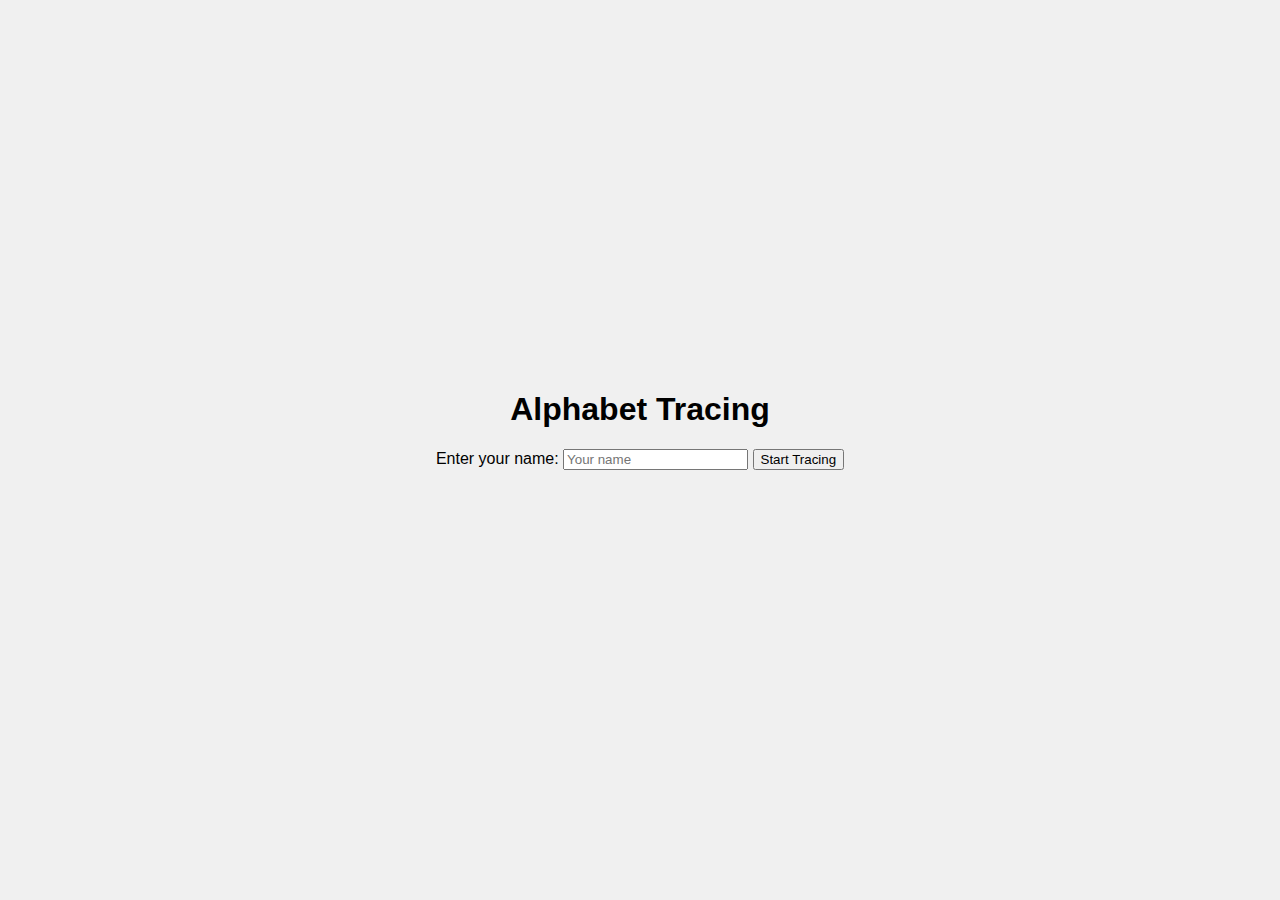
<file: Cognitive_Assessment_Tools/Alphabet Tracing/index.html>
<!DOCTYPE html>
<html lang="en">
<head>
    <meta charset="UTF-8">
    <meta name="viewport" content="width=device-width, initial-scale=1.0">
    <title>Alphabet Tracing</title>
    <style>
        body {
            font-family: Arial, sans-serif;
            display: flex;
            flex-direction: column;
            align-items: center;
            justify-content: center;
            height: 100vh;
            margin: 0;
            background-color: #f0f0f0;
        }
        #nameInputContainer {
            margin-bottom: 20px;
        }
        #alphabetContainer {
            display: flex;
            flex-wrap: wrap;
            justify-content: center;
            margin-bottom: 20px;
        }
        .alphabet {
            font-size: 24px;
            margin: 10px;
            padding: 10px;
            background-color: #fff;
            border: 1px solid #ccc;
            cursor: pointer;
        }
        #tracingCanvas {
            border: 1px solid #000;
            background-color: #fff;
            margin-bottom: 20px;
            display: none;
        }
        #message {
            font-size: 20px;
            margin-bottom: 10px;
        }
        #score {
            font-size: 20px;
            margin-bottom: 10px;
        }
    </style>
</head>
<body>
    <h1>Alphabet Tracing</h1>
    <div id="nameInputContainer">
        <label for="nameInput">Enter your name: </label>
        <input type="text" id="nameInput" placeholder="Your name" />
        <button id="startButton">Start Tracing</button>
    </div>
    <div id="alphabetContainer"></div>
    <canvas id="tracingCanvas" width="400" height="400"></canvas>
    <div id="message"></div>
    <div id="score"></div>
    <script src="tracing.js"></script>
</body>
</html>
</file>
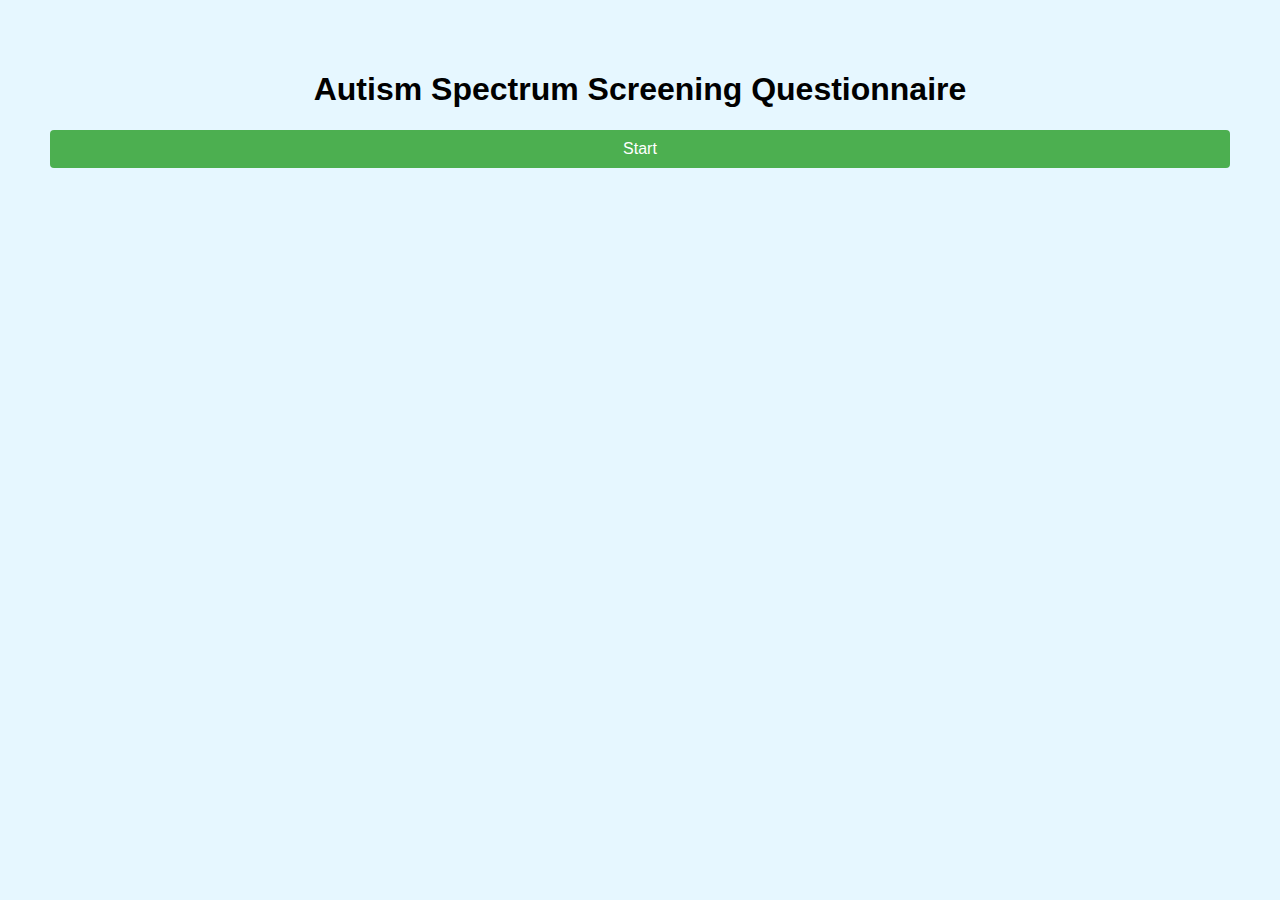
<file: Cognitive_Assessment_Tools/ASDetect/index.html>
<!DOCTYPE html>
<html lang="en">
<head>
    <meta charset="UTF-8">
    <meta name="viewport" content="width=device-width, initial-scale=1.0">
    <title>Autism Spectrum Screening Questionnaire</title>
    <link rel="stylesheet" href="styles.css">
</head>
<body>
    <div class="start-container" id="startContainer">
        <h1>Autism Spectrum Screening Questionnaire</h1>
        <button class="start-button" onclick="startAssessment()">Start</button>
    </div>
    <div class="container" id="questionnaireContainer">
        <h1>Autism Spectrum Screening Questionnaire</h1>
        <p>This test can help you determine if your child or student is experiencing symptoms of autism spectrum disorder. This is not a diagnostic test. Please consult a physician if you are concerned about autism spectrum disorder.</p>
        <form id="questionnaireForm">
            <div class="question">
                <label>1. Is old-fashioned or precocious</label>
                <div class="options">
                    <button type="button" data-value="0" data-question="1">No</button>
                    <button type="button" data-value="1" data-question="1">Somewhat</button>
                    <button type="button" data-value="2" data-question="1">Yes</button>
                </div>
            </div>
            <div class="question">
                <label>2. Is regarded as an "eccentric professor" by the other children</label>
                <div class="options">
                    <button type="button" data-value="0" data-question="2">No</button>
                    <button type="button" data-value="1" data-question="2">Somewhat</button>
                    <button type="button" data-value="2" data-question="2">Yes</button>
                </div>
            </div>
            <div class="question">
                <label>3. Lives somewhat in a world of his/her own with restricted idiosyncratic intellectual interests</label>
                <div class="options">
                    <button type="button" data-value="0" data-question="3">No</button>
                    <button type="button" data-value="1" data-question="3">Somewhat</button>
                    <button type="button" data-value="2" data-question="3">Yes</button>
                </div>
            </div>
            <div class="question">
                <label>4. Accumulates facts on certain subjects (good rote memory) but does not really understand the meaning</label>
                <div class="options">
                    <button type="button" data-value="0" data-question="4">No</button>
                    <button type="button" data-value="1" data-question="4">Somewhat</button>
                    <button type="button" data-value="2" data-question="4">Yes</button>
                </div>
            </div>
            <div class="question">
                <label>5. Has a literal understanding of ambiguous and metaphorical language</label>
                <div class="options">
                    <button type="button" data-value="0" data-question="5">No</button>
                    <button type="button" data-value="1" data-question="5">Somewhat</button>
                    <button type="button" data-value="2" data-question="5">Yes</button>
                </div>
            </div>
            <div class="question">
                <label>6. Has a deviant style of communication with a formal, fussy, old-fashioned or "robot like" language</label>
                <div class="options">
                    <button type="button" data-value="0" data-question="6">No</button>
                    <button type="button" data-value="1" data-question="6">Somewhat</button>
                    <button type="button" data-value="2" data-question="6">Yes</button>
                </div>
            </div>
            <div class="question">
                <label>7. Invents idiosyncratic words and expressions</label>
                <div class="options">
                    <button type="button" data-value="0" data-question="7">No</button>
                    <button type="button" data-value="1" data-question="7">Somewhat</button>
                    <button type="button" data-value="2" data-question="7">Yes</button>
                </div>
            </div>
            <div class="question">
                <label>8. Has a different voice or speech</label>
                <div class="options">
                    <button type="button" data-value="0" data-question="8">No</button>
                    <button type="button" data-value="1" data-question="8">Somewhat</button>
                    <button type="button" data-value="2" data-question="8">Yes</button>
                </div>
            </div>
            <div class="question">
                <label>9. Expresses sounds involuntarily; clears throat, grunts, smacks, cries or screams</label>
                <div class="options">
                    <button type="button" data-value="0" data-question="9">No</button>
                    <button type="button" data-value="1" data-question="9">Somewhat</button>
                    <button type="button" data-value="2" data-question="9">Yes</button>
                </div>
            </div>
            <div class="question">
                <label>10. Is surprisingly good at some things and surprisingly poor at others</label>
                <div class="options">
                    <button type="button" data-value="0" data-question="10">No</button>
                    <button type="button" data-value="1" data-question="10">Somewhat</button>
                    <button type="button" data-value="2" data-question="10">Yes</button>
                </div>
            </div>
            <div class="question">
                <label>11. Uses language freely but fails to make adjustment to fit social contexts or the needs of different listeners</label>
                <div class="options">
                    <button type="button" data-value="0" data-question="11">No</button>
                    <button type="button" data-value="1" data-question="11">Somewhat</button>
                    <button type="button" data-value="2" data-question="11">Yes</button>
                </div>
            </div>
            <div class="question">
                <label>12. Lacks empathy</label>
                <div class="options">
                    <button type="button" data-value="0" data-question="12">No</button>
                    <button type="button" data-value="1" data-question="12">Somewhat</button>
                    <button type="button" data-value="2" data-question="12">Yes</button>
                </div>
            </div>
            <div class="question">
                <label>13. Makes naive and embarrassing remarks</label>
                <div class="options">
                    <button type="button" data-value="0" data-question="13">No</button>
                    <button type="button" data-value="1" data-question="13">Somewhat</button>
                    <button type="button" data-value="2" data-question="13">Yes</button>
                </div>
            </div>
            <div class="question">
                <label>14. Has a deviant style of gaze</label>
                <div class="options">
                    <button type="button" data-value="0" data-question="14">No</button>
                    <button type="button" data-value="1" data-question="14">Somewhat</button>
                    <button type="button" data-value="2" data-question="14">Yes</button>
                </div>
            </div>
            <div class="question">
                <label>15. Wishes to be sociable but fails to make relationships with peers</label>
                <div class="options">
                    <button type="button" data-value="0" data-question="15">No</button>
                    <button type="button" data-value="1" data-question="15">Somewhat</button>
                    <button type="button" data-value="2" data-question="15">Yes</button>
                </div>
            </div>
            <div class="question">
                <label>16. Can be with other children but only on his/her terms</label>
                <div class="options">
                    <button type="button" data-value="0" data-question="16">No</button>
                    <button type="button" data-value="1" data-question="16">Somewhat</button>
                    <button type="button" data-value="2" data-question="16">Yes</button>
                </div>
            </div>
            <div class="question">
                <label>17. Lacks best friend</label>
                <div class="options">
                    <button type="button" data-value="0" data-question="17">No</button>
                    <button type="button" data-value="1" data-question="17">Somewhat</button>
                    <button type="button" data-value="2" data-question="17">Yes</button>
                </div>
            </div>
            <div class="question">
                <label>18. Lacks common sense</label>
                <div class="options">
                    <button type="button" data-value="0" data-question="18">No</button>
                    <button type="button" data-value="1" data-question="18">Somewhat</button>
                    <button type="button" data-value="2" data-question="18">Yes</button>
                </div>
            </div>
            <div class="question">
                <label>19. Is poor at games: no idea of cooperating in a team, scores "own goals"</label>
                <div class="options">
                    <button type="button" data-value="0" data-question="19">No</button>
                    <button type="button" data-value="1" data-question="19">Somewhat</button>
                    <button type="button" data-value="2" data-question="19">Yes</button>
                </div>
            </div>
            <div class="question">
                <label>20. Has clumsy, ill-coordinated, ungainly, awkward movements or gestures</label>
                <div class="options">
                    <button type="button" data-value="0" data-question="20">No</button>
                    <button type="button" data-value="1" data-question="20">Somewhat</button>
                    <button type="button" data-value="2" data-question="20">Yes</button>
                </div>
            </div>
            <div class="question">
                <label>21. Has involuntary face or body movements</label>
                <div class="options">
                    <button type="button" data-value="0" data-question="21">No</button>
                    <button type="button" data-value="1" data-question="21">Somewhat</button>
                    <button type="button" data-value="2" data-question="21">Yes</button>
                </div>
            </div>
            <div class="question">
                <label>22. Has difficulties in completing simple daily activities because of compulsory repetition of certain actions or thoughts</label>
                <div class="options">
                    <button type="button" data-value="0" data-question="22">No</button>
                    <button type="button" data-value="1" data-question="22">Somewhat</button>
                    <button type="button" data-value="2" data-question="22">Yes</button>
                </div>
            </div>
            <div class="question">
                <label>23. Has special routines: insists on no change</label>
                <div class="options">
                    <button type="button" data-value="0" data-question="23">No</button>
                    <button type="button" data-value="1" data-question="23">Somewhat</button>
                    <button type="button" data-value="2" data-question="23">Yes</button>
                </div>
            </div>
            <div class="question">
                <label>24. Shows idiosyncratic attachment to objects</label>
                <div class="options">
                    <button type="button" data-value="0" data-question="24">No</button>
                    <button type="button" data-value="1" data-question="24">Somewhat</button>
                    <button type="button" data-value="2" data-question="24">Yes</button>
                </div>
            </div>
            <div class="question">
                <label>25. Is bullied by other children</label>
                <div class="options">
                    <button type="button" data-value="0" data-question="25">No</button>
                    <button type="button" data-value="1" data-question="25">Somewhat</button>
                    <button type="button" data-value="2" data-question="25">Yes</button>
                </div>
            </div>
            <div class="question">
                <label>26. Has markedly unusual facial expression</label>
                <div class="options">
                    <button type="button" data-value="0" data-question="26">No</button>
                    <button type="button" data-value="1" data-question="26">Somewhat</button>
                    <button type="button" data-value="2" data-question="26">Yes</button>
                </div>
            </div>
            <button type="submit">Submit</button>
        </form>
        <div id="result" class="result"></div>
    </div>
    <div class="container" id="resultContainer">
        <h1>Your Test Results</h1>
        <div id="currentResult" class="result"></div>
        <h2>Previous Test Results</h2>
        <div id="previousResults"></div>
        <div class="retake-container">
            <h2>Do you want to retake the test?</h2>
            <button onclick="retakeTest()">Retake</button>
        </div>
    </div>
    <script src="script.js"></script>
</body>
</html>
</file>
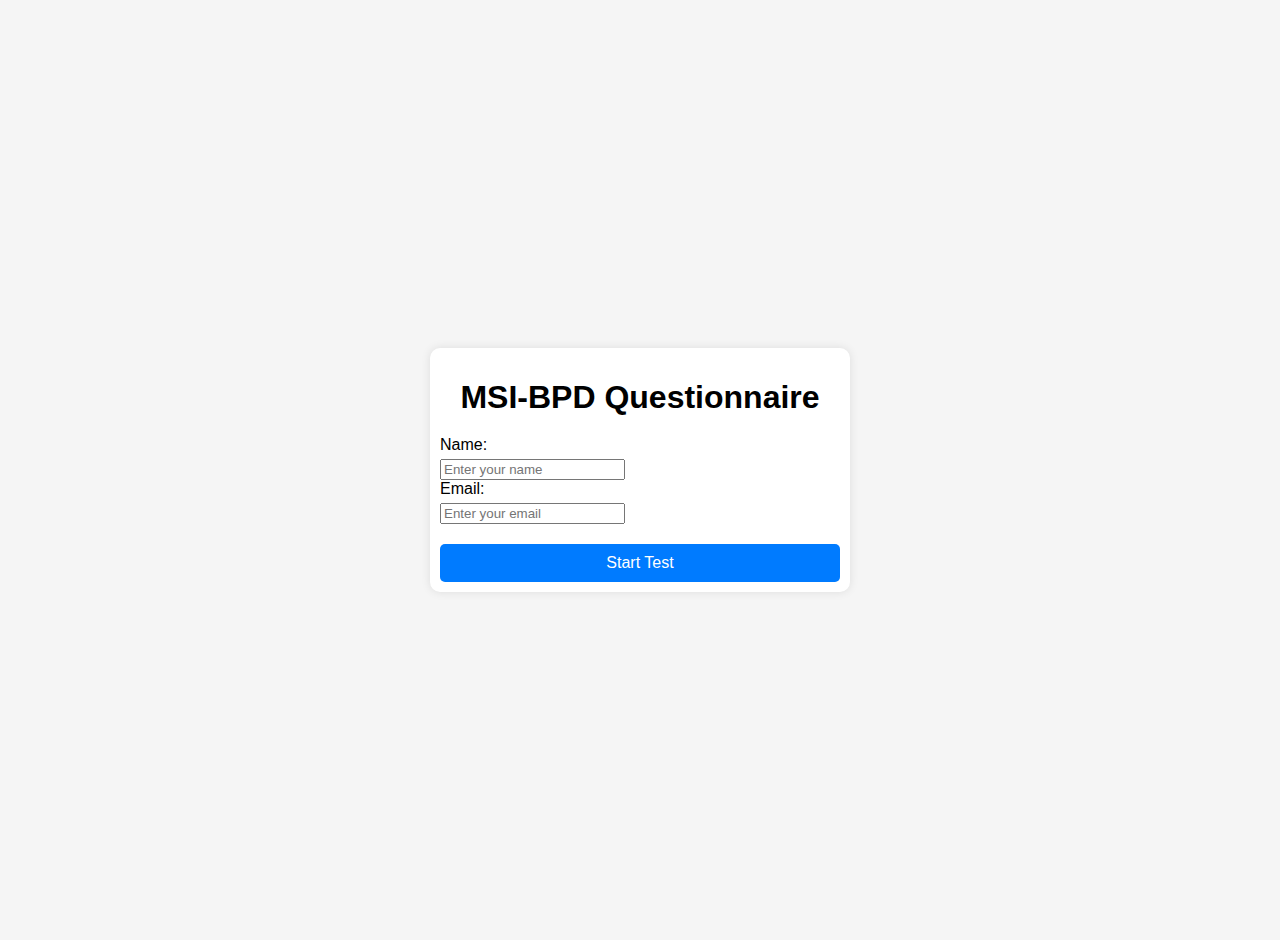
<file: Cognitive_Assessment_Tools/McLean Screening Instrument for BPD (MSI-BPD)/index.html>
<!DOCTYPE html>
<html lang="en">
<head>
    <meta charset="UTF-8">
    <meta name="viewport" content="width=device-width, initial-scale=1.0">
    <title>MSI-BPD Questionnaire</title>
    <link rel="stylesheet" href="styles.css">
</head>
<body>
    <div class="container">
        <h1>MSI-BPD Questionnaire</h1>
        <div id="user-info">
            <label for="name">Name:</label>
            <input type="text" id="name" placeholder="Enter your name" required>
            <label for="email">Email:</label>
            <input type="email" id="email" placeholder="Enter your email" required>
            <button id="start-test">Start Test</button>
        </div>

        <form id="questionnaire" style="display:none;">
            <div class="question">
                <p>1. Have any of your closest relationships been troubled by a lot of arguments or repeated breakups?</p>
                <label><input type="radio" name="q1" value="1" required> Yes</label>
                <label><input type="radio" name="q1" value="0"> No</label>
            </div>
            <div class="question">
                <p>2. Have you deliberately hurt yourself physically (e.g., punched yourself, cut yourself, burned yourself)? How about made a suicide attempt?</p>
                <label><input type="radio" name="q2" value="1" required> Yes</label>
                <label><input type="radio" name="q2" value="0"> No</label>
            </div>
            <div class="question">
                <p>3. Have you made desperate efforts to avoid feeling abandoned or being abandoned (e.g., repeatedly called someone to reassure yourself that he or she still cared, begged them not to leave you, clung to them physically)?</p>
                <label><input type="radio" name="q3" value="1" required> Yes</label>
                <label><input type="radio" name="q3" value="0"> No</label>
            </div> 
            <div class="question">
                <p>4. Have you had at least two other problems with impulsivity (e.g., eating binges and spending sprees, drinking too much, and verbal outbursts)?</p>
                <label><input type="radio" name="q4" value="1" required> Yes</label>
                <label><input type="radio" name="q4" value="0"> No</label>
            </div>
            <div class="question">
                <p>5. Have you been extremely moody?</p>
                <label><input type="radio" name="q5" value="1" required> Yes</label>
                <label><input type="radio" name="q5" value="0"> No</label>
            </div>
            <div class="question">
                <p>6. Have you felt very angry a lot of the time? How about often acted in an angry or sarcastic manner?</p>
                <label><input type="radio" name="q6" value="1" required> Yes</label>
                <label><input type="radio" name="q6" value="0"> No</label>
            </div>
            <div class="question">
                <p>7. Have you often been distrustful of other people?</p>
                <label><input type="radio" name="q7" value="1" required> Yes</label>
                <label><input type="radio" name="q7" value="0"> No</label>
            </div>
            <div class="question">
                <p>8. Have you frequently felt unreal or as if things around you were unreal?</p>
                <label><input type="radio" name="q8" value="1" required> Yes</label>
                <label><input type="radio" name="q8" value="0"> No</label>
            </div>
            <div class="question">
                <p>9. Have you chronically felt empty?</p>
                <label><input type="radio" name="q9" value="1" required> Yes</label>
                <label><input type="radio" name="q9" value="0"> No</label>
            </div>
            <div class="question">
                <p>10. Have you often felt that you had no idea of who you are or that you have no identity?</p>
                <label><input type="radio" name="q10" value="1" required> Yes</label>
                <label><input type="radio" name="q10" value="0"> No</label>
            </div>
            <button type="submit">Submit</button>
        </form>

        <div id="result" style="display:none;">
            <h2>Result</h2>
            <p id="result-text"></p>
        </div>
    </div>
    <script src="script.js"></script>
</body>
</html>
</file>
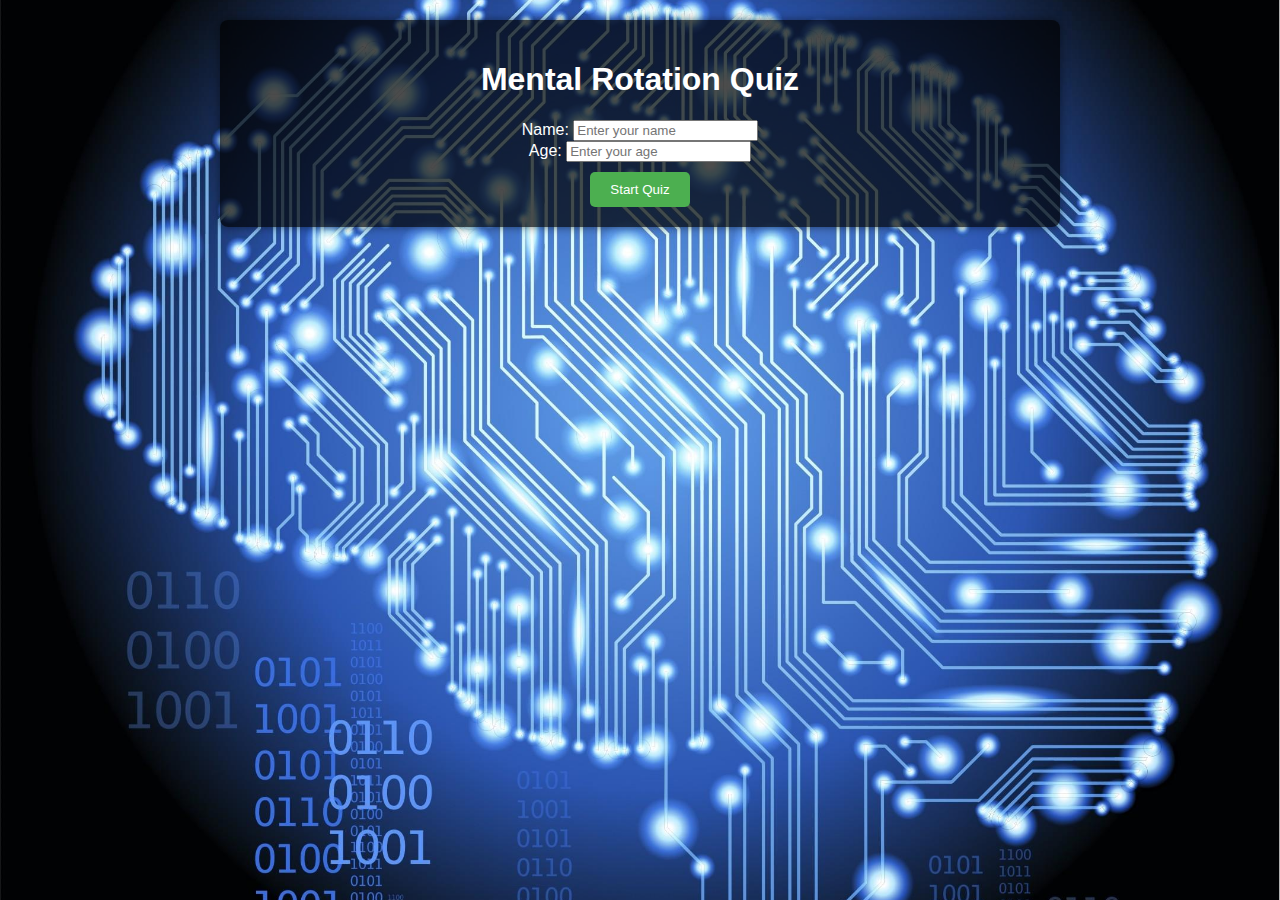
<file: Cognitive_Assessment_Tools/Mental Rotation Test/index.html>
<!DOCTYPE html>
<html lang="en">
<head>
    <meta charset="UTF-8">
    <meta name="viewport" content="width=device-width, initial-scale=1.0">
    <title>Mental Rotation Quiz</title>
    <link rel="stylesheet" href="styles.css">
</head>
<body>
    <div class="container">
        <h1>Mental Rotation Quiz</h1>

        <div id="user-info">
            <label for="name">Name:</label>
            <input type="text" id="name" placeholder="Enter your name" required><br>

            <label for="age">Age:</label>
            <input type="number" id="age" placeholder="Enter your age" required><br>

            <button id="start-info-btn">Start Quiz</button>
        </div>

        <div id="quiz" class="hidden">
            <div id="question-container"></div>
            <button id="next-question-btn">Next</button>
        </div>

        <div id="result" class="hidden">
            <h2>Your Result</h2>
            <p id="final-score"></p>
            <div id="answers-container"></div>
            <button id="play-again-btn">Play Again</button>
        </div>
    </div>

    <script src="script.js"></script>
</body>
</html>
</file>
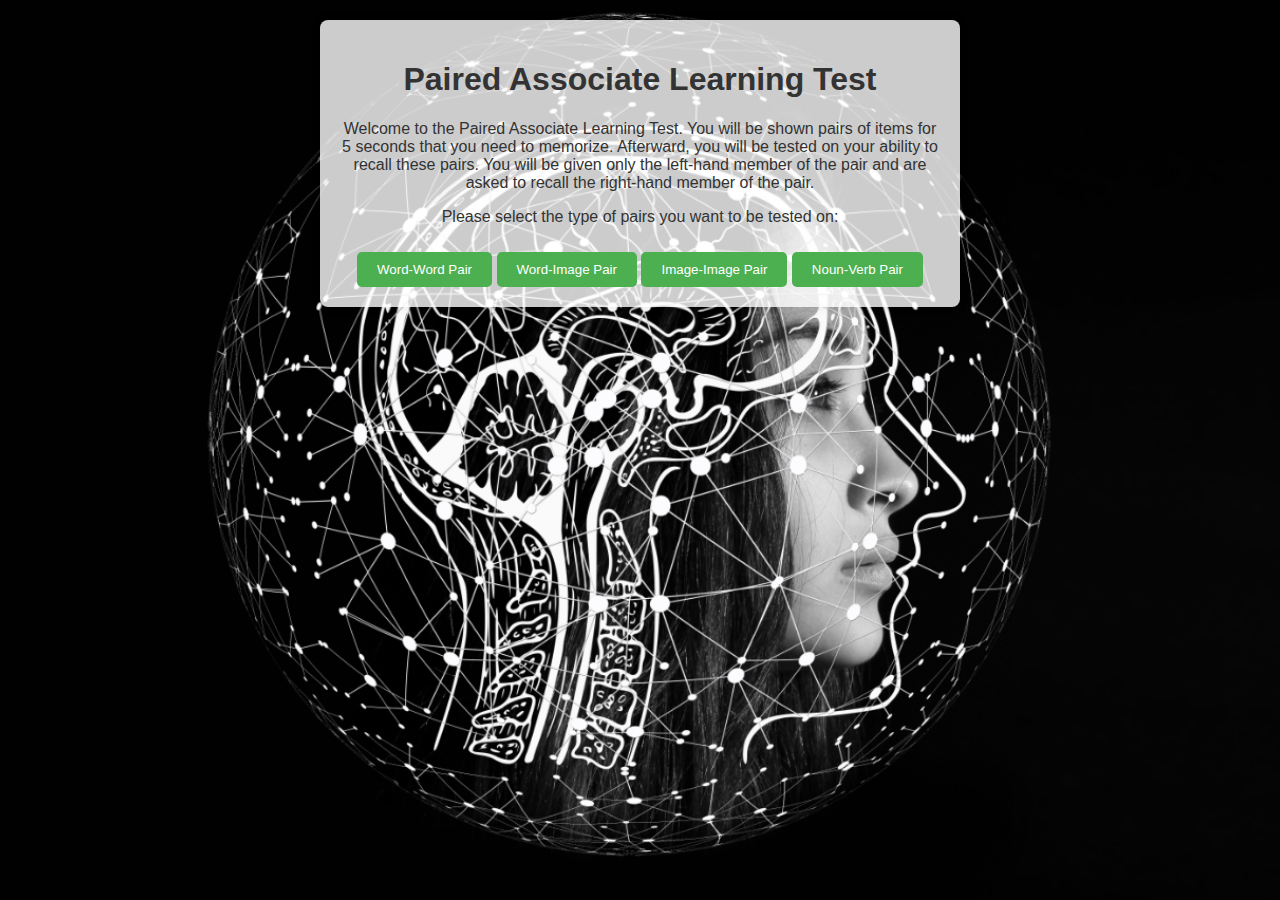
<file: Cognitive_Assessment_Tools/Paired Associate Learning Test/index.html>
<!DOCTYPE html>
<html lang="en">
<head>
    <meta charset="UTF-8">
    <meta name="viewport" content="width=device-width, initial-scale=1.0">
    <title>Paired Associate Learning Test</title>
    <link rel="stylesheet" href="styles.css">
</head>
<body>
    <div class="container">
        <h1>Paired Associate Learning Test</h1>
        <div id="instructions">
            <p>Welcome to the Paired Associate Learning Test. You will be shown pairs of items for 5 seconds that you need to memorize. Afterward, you will be tested on your ability to recall these pairs. You will be given only the left-hand member of the pair and are asked to recall the right-hand member of the pair. </p>
            <p>Please select the type of pairs you want to be tested on:</p>
            <button class="pair-option" data-pair-type="word-word">Word-Word Pair</button>
            <button class="pair-option" data-pair-type="word-image">Word-Image Pair</button>
            <button class="pair-option" data-pair-type="image-image">Image-Image Pair</button>
            <button class="pair-option" data-pair-type="noun-verb">Noun-Verb Pair</button>
        </div>

        <div id="pair-display" class="hidden">
            <p>Memorize the following pairs:</p>
            <div id="pairs"></div>
            <button id="start-test-btn" class="hidden">Start Test</button>
        </div>

        <div id="test-phase" class="hidden">
            <p id="prompt"></p>
            <input type="text" id="response" placeholder="Enter your answer here" />
            <button id="submit-answer-btn">Submit Answer</button>
            <p id="feedback"></p>
        </div>

        <div id="result" class="hidden">
            <h2>Your Score</h2>
            <p id="score"></p>
            <button id="play-again-btn">Play Again</button>
        </div>
    </div>

    <script src="script.js"></script>
</body>
</html>
</file>
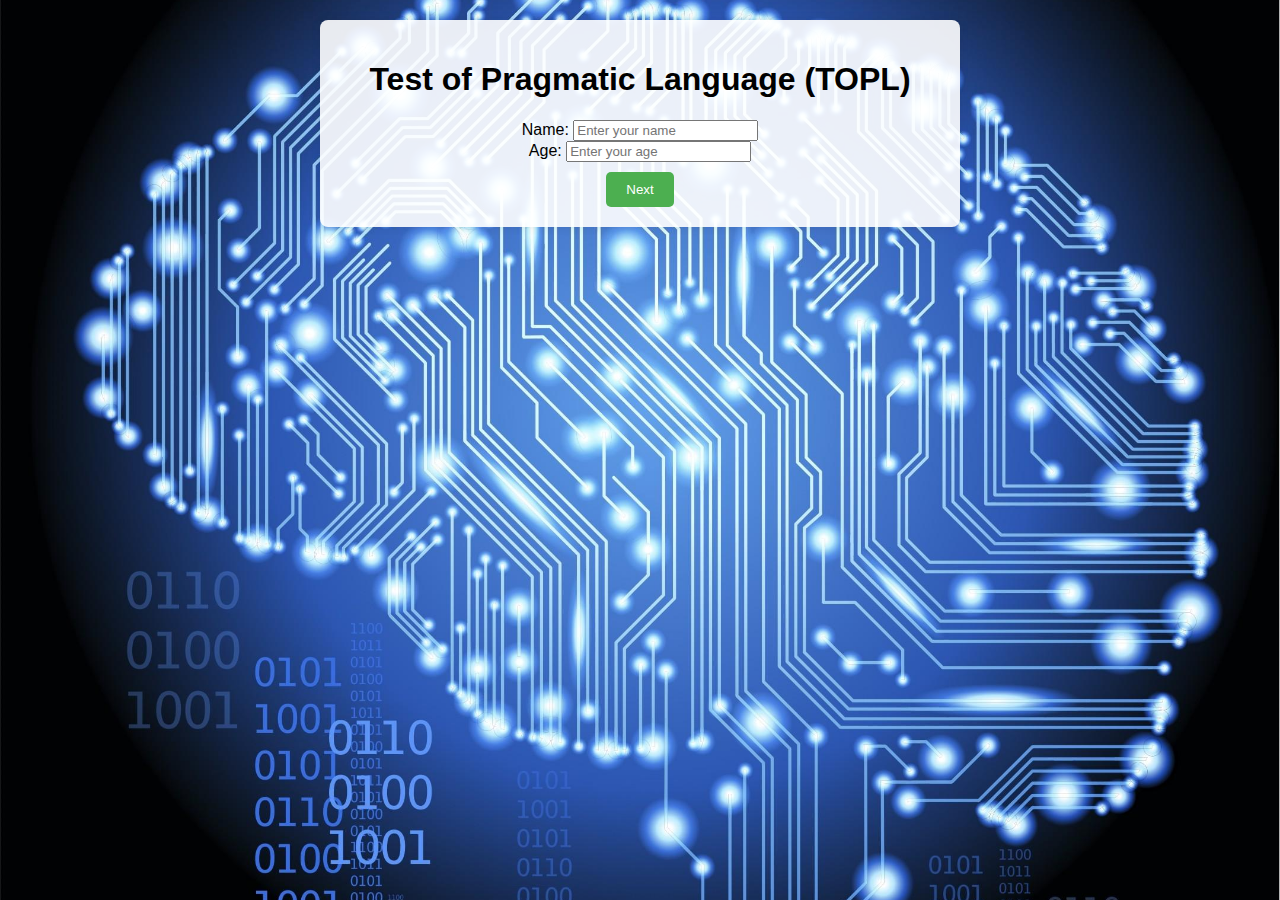
<file: Cognitive_Assessment_Tools/Test of Pragmatic Language (TOPL)/index.html>
<!DOCTYPE html>
<html lang="en">
<head>
    <meta charset="UTF-8">
    <meta name="viewport" content="width=device-width, initial-scale=1.0">
    <title>Test of Pragmatic Language (TOPL)</title>
    <link rel="stylesheet" href="styles.css">
</head>
<body>
    <div class="container">
        <h1>Test of Pragmatic Language (TOPL)</h1>

        <div id="user-info">
            <label for="name">Name:</label>
            <input type="text" id="name" placeholder="Enter your name" required><br>

            <label for="age">Age:</label>
            <input type="number" id="age" placeholder="Enter your age" required><br>

            <button id="start-info-btn">Next</button>
        </div>

        <div id="instructions" class="hidden">
            <p>The Test of Pragmatic Language (TOPL) is designed to assess a child’s ability to use language effectively in social contexts. The test involves a series of scenarios where the child must respond appropriately based on their understanding of social cues, rules, and expectations.</p>
            <p><strong>Example:</strong><br>You are at a friend’s birthday party. Everyone is sitting at the table, waiting to eat the cake. What should you do?</p>
            <p><strong>Possible Answer:</strong><br>Wait quietly until it’s your turn to get a piece of cake.</p>
            <button id="start-test-btn">Start Test</button>
        </div>

        <div id="test-phase" class="hidden">
            <div id="question-container"></div>
            <button id="next-question-btn">Next</button>
        </div>

        <div id="result" class="hidden">
            <h2>Your Result</h2>
            <p id="final-score"></p>
            <div id="answers-container"></div>
            <button id="play-again-btn">Play Again</button>
        </div>
    </div>

    <script src="script.js"></script>
</body>
</html>
</file>
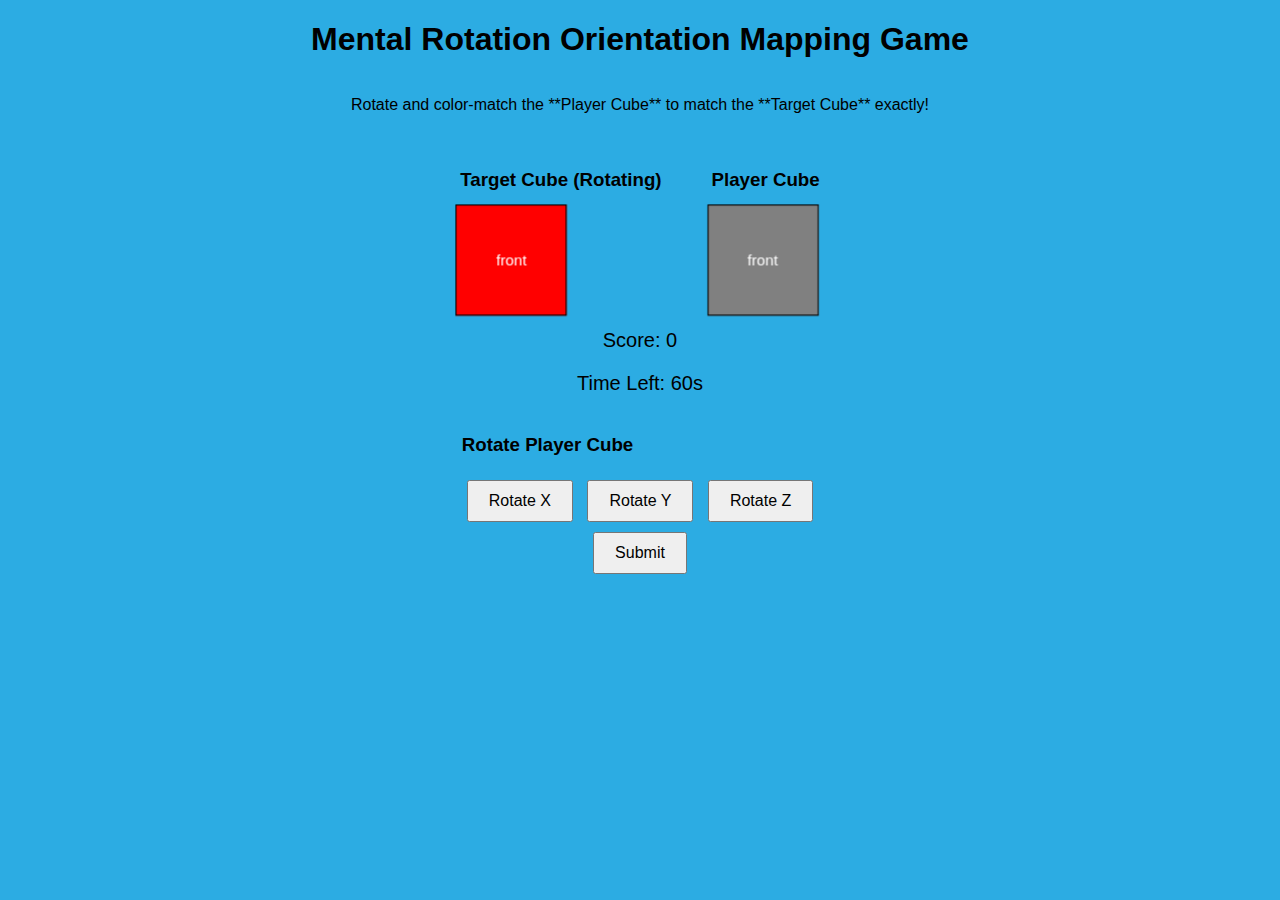
<file: dynamic_cube.html>
<!DOCTYPE html>
<html lang="en">
<head>
<meta charset="UTF-8">
<meta name="viewport" content="width=device-width, initial-scale=1.0">
<title>Mental Rotation Orientation Mapping Game</title>
<style>
  body {
    display: flex;
    flex-direction: column;
    align-items: center;
    height: 100vh;
    margin: 0;
    background-color: #2cace3;
    font-family: Arial, sans-serif;
  }

  /* Cube container */
  .cube-container {
    display: flex;
    gap: 50px;
    margin-top: 20px;
  }

  /* Cube style */
  .cube {
    position: relative;
    width: 100px;
    height: 100px;
    transform-style: preserve-3d;
    perspective: 600px;
  }

  /* Rotating animation for the target cube */
  .rotating {
    animation: rotateCube 10s infinite linear;
  }

  /* Define rotation animation */
  @keyframes rotateCube {
    from {
      transform: rotateX(0deg) rotateY(0deg) rotateZ(0deg);
    }
    to {
      transform: rotateX(360deg) rotateY(360deg) rotateZ(360deg);
    }
  }

  /* Cube faces */
  .face {
    position: absolute;
    width: 100px;
    height: 100px;
    background-color: grey;
    display: flex;
    align-items: center;
    justify-content: center;
    font-size: 14px;
    color: white;
    border: 1px solid black;
    backface-visibility: hidden;
    cursor: pointer;
  }

  /* Position cube faces */
  .front  { transform: translateZ(50px); }
  .back   { transform: rotateY(180deg) translateZ(50px); }
  .left   { transform: rotateY(-90deg) translateZ(50px); }
  .right  { transform: rotateY(90deg) translateZ(50px); }
  .top    { transform: rotateX(90deg) translateZ(50px); }
  .bottom { transform: rotateX(-90deg) translateZ(50px); }

  /* Score and timer */
  #score, #timer {
    font-size: 20px;
    margin-top: 20px;
  }

  /* Controls */
  .controls {
    margin-top: 20px;
  }

  button {
    margin: 5px;
    padding: 10px 20px;
    font-size: 16px;
    cursor: pointer;
  }
</style>
</head>
<body>

<h1>Mental Rotation Orientation Mapping Game</h1>

<div id="instructions">
  <p>Rotate and color-match the **Player Cube** to match the **Target Cube** exactly!</p>
</div>

<!-- Cube containers -->
<div class="cube-container">
  <div id="target-cube-container">
    <h3>Target Cube (Rotating)</h3>
    <div class="cube rotating" id="target-cube"></div>
  </div>
  <div id="player-cube-container">
    <h3>Player Cube</h3>
    <div class="cube" id="player-cube"></div>
  </div>
</div>

<div id="score">Score: 0</div>
<div id="timer">Time Left: 60s</div>

<!-- Rotation controls -->
<div class="controls">
  <h3>Rotate Player Cube</h3>
  <button onclick="rotateCube(playerCube, 'X', 90)">Rotate X</button>
  <button onclick="rotateCube(playerCube, 'Y', 90)">Rotate Y</button>
  <button onclick="rotateCube(playerCube, 'Z', 90)">Rotate Z</button>
</div>

<!-- Submit button -->
<button id="submit-button" onclick="submitColors()">Submit</button>

<script>
  // Define colors and target cube configuration
  const colors = ["red", "green", "blue", "yellow", "purple", "orange"];
  const targetConfig = {
    front: "red",
    back: "blue",
    left: "yellow",
    right: "purple",
    top: "green",
    bottom: "orange"
  };

  let score = 0;
  let timer = 60; // Time in seconds

  // Create cubes dynamically
  function createCube(containerId, isTarget = false) {
    const cubeContainer = document.getElementById(containerId);
    const cube = cubeContainer.querySelector('.cube');
    ["front", "back", "left", "right", "top", "bottom"].forEach(faceName => {
      const face = document.createElement("div");
      face.classList.add("face", faceName);
      face.textContent = faceName;

      // Set target cube colors
      if (isTarget) {
        face.style.backgroundColor = targetConfig[faceName];
      } else {
        face.style.backgroundColor = "grey";
        face.onclick = () => changeColor(face);
      }

      cube.appendChild(face);
    });
    return cube;
  }

  // Initialize cubes
  const targetCube = createCube("target-cube-container", true);
  const playerCube = createCube("player-cube-container");

  // Rotate a cube on a given axis
  function rotateCube(cube, axis, degrees) {
    const currentTransform = cube.style.transform || '';
    cube.style.transform = `${currentTransform} rotate${axis}(${degrees}deg)`;
  }

  // Change the color of a cube face
  function changeColor(face) {
    const currentColor = face.style.backgroundColor;
    const nextColor = colors[(colors.indexOf(currentColor) + 1) % colors.length];
    face.style.backgroundColor = nextColor;
  }

  // Check player's cube against target cube
  function submitColors() {
    let resultMessage = '';
    score = 0; // Reset score

    // Compare each face
    ["front", "back", "left", "right", "top", "bottom"].forEach(faceName => {
      const targetFace = targetCube.querySelector(`.face.${faceName}`);
      const playerFace = playerCube.querySelector(`.face.${faceName}`);

      if (playerFace.style.backgroundColor === targetFace.style.backgroundColor) {
        score += 10;
        resultMessage += `${faceName}: Matched! +10 points.\n`;
      } else {
        score -= 5;
        resultMessage += `${faceName}: Did not match. -5 points.\n`;
      }
    });

    // Update score and alert results
    document.getElementById("score").textContent = `Score: ${score}`;
    alert(resultMessage);
  }

  // Timer functionality
  function startTimer() {
    const timerElement = document.getElementById("timer");
    const interval = setInterval(() => {
      if (timer > 0) {
        timer--;
        timerElement.textContent = `Time Left: ${timer}s`;
      } else {
        clearInterval(interval);
        alert("Time's up! Final Score: " + score);
      }
    }, 1000);
  }

  // Start the game timer
  startTimer();
</script>

</body>
</html>
</file>
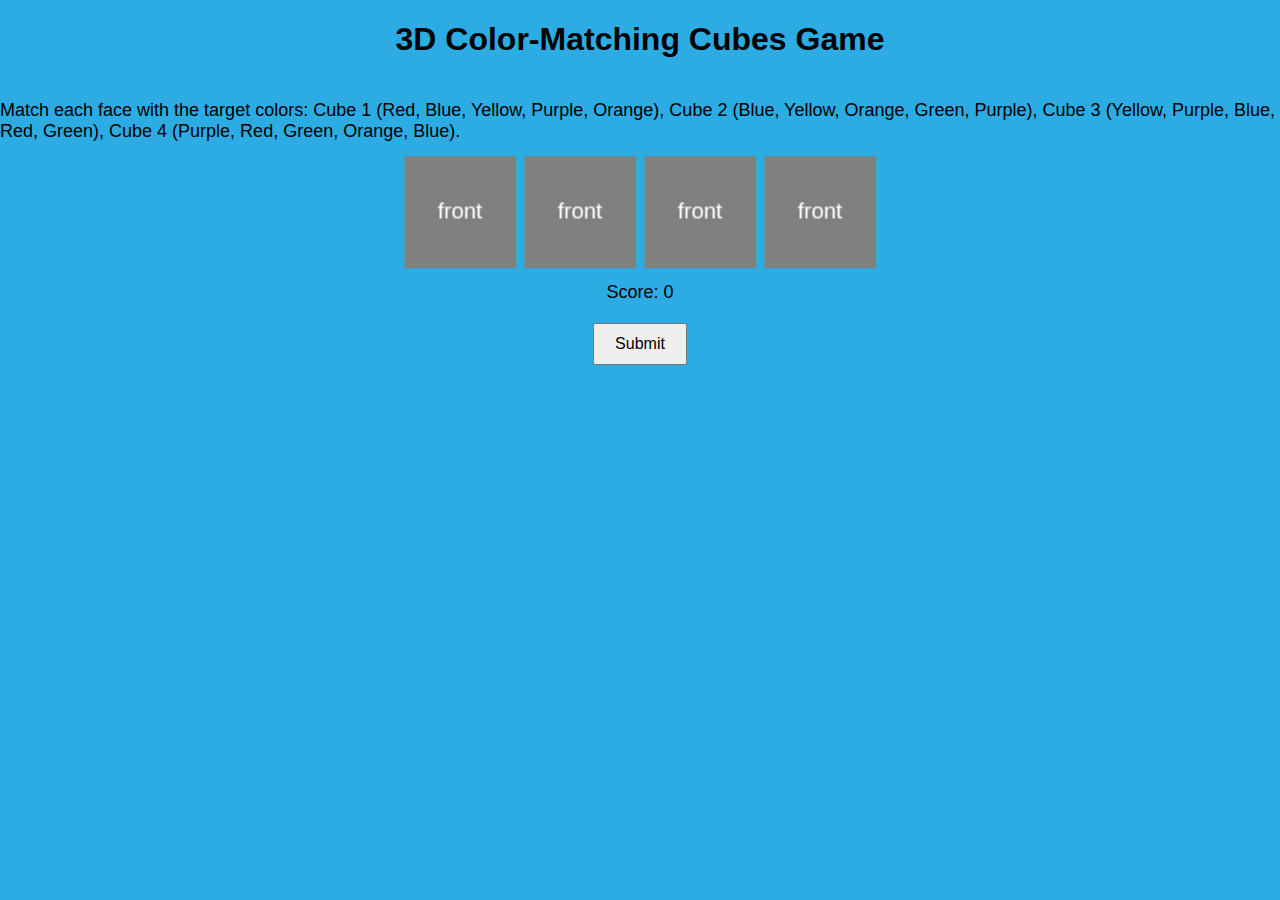
<file: multicube.html>
<!DOCTYPE html>
<html lang="en">
<head>
<meta charset="UTF-8">
<meta name="viewport" content="width=device-width, initial-scale=1.0">
<title>3D Rotating Color-Matching Cubes Game</title>
<style>
  body {
    display: flex;
    flex-direction: column;
    align-items: center;
    height: 100vh;
    margin: 0;
    background-color: #2cace3;
    font-family: Arial, sans-serif;
  }

  /* Container for the cubes */
  .cube-container {
    display: flex;
    gap: 20px;
    margin-top: 20px;
  }

  /* Each cube setup with slower animation and perspective */
  .cube {
    position: relative;
    width: 100px;
    height: 100px;
    transform-style: preserve-3d;
    perspective: 500px; /* Adds 3D depth to view the back faces */
    animation: rotateCube 20s infinite linear; /* Slower rotation speed */
  }

  /* Define the cube rotation animation */
  @keyframes rotateCube {
    from { transform: rotateX(0deg) rotateY(0deg); }
    to { transform: rotateX(360deg) rotateY(360deg); }
  }

  /* Cube faces */
  .face {
    position: absolute;
    width: 100px;
    height: 100px;
    background-color: grey;
    display: flex;
    align-items: center;
    justify-content: center;
    font-size: 20px;
    color: white;
    cursor: pointer;
    backface-visibility: hidden; /* Hides the back face when turned away */
  }

  /* Position each face */
  .front  { transform: translateZ(50px); }
  .back   { transform: rotateY(180deg) translateZ(50px); }
  .left   { transform: rotateY(-90deg) translateZ(50px); }
  .right  { transform: rotateY(90deg) translateZ(50px); }
  .top    { transform: rotateX(90deg) translateZ(50px); }
  .bottom { transform: rotateX(-90deg) translateZ(50px); }

  /* Score and directions display */
  #score, #instructions {
    font-size: 18px;
    margin-top: 20px;
  }

  /* Submit button */
  #submit-button {
    margin-top: 20px;
    padding: 10px 20px;
    font-size: 16px;
    cursor: pointer;
  }
</style>
</head>
<body>

<h1>3D Color-Matching Cubes Game</h1>
<div id="instructions">
  Match each face with the target colors: Cube 1 (Red,  Blue, Yellow, Purple, Orange), 
  Cube 2 (Blue, Yellow, Orange, Green, Purple), Cube 3 (Yellow,  Purple, Blue, Red, Green),
  Cube 4 (Purple, Red, Green, Orange, Blue).
</div>

<div class="cube-container" id="cube-container">
  <!-- Dynamically generated cubes will appear here -->
</div>

<div id="score">Score: 0</div>
<button id="submit-button" onclick="submitColors()">Submit</button>

<script>
  // Define the colors and target colors for each cube
  const colors = ["red", "green", "blue", "yellow", "purple", "orange"];
  const targetColors = [
    { front: "red",  left: "blue", right: "yellow", top: "purple", bottom: "orange" },
    { front: "blue",left: "yellow", right: "orange", top: "green", bottom: "purple" },
    { front: "yellow",  left: "purple", right: "blue", top: "red", bottom: "green" },
    { front: "purple",  left: "red", right: "green", top: "orange", bottom: "blue" }
  ];

  let score = 0;

  // Function to create cubes and add them to the page
  function createCubes() {
    const cubeContainer = document.getElementById("cube-container");
    cubeContainer.innerHTML = ""; // Clear previous cubes

    for (let i = 0; i < 4; i++) {
      const cube = document.createElement("div");
      cube.classList.add("cube");
      cube.dataset.cubeIndex = i;

      ["front", "back", "left", "right", "top", "bottom"].forEach(faceName => {
        const face = document.createElement("div");
        face.classList.add("face", faceName);
        face.textContent = faceName;
        face.style.backgroundColor = "grey";
        face.onclick = () => changeColor(face, i, faceName);
        cube.appendChild(face);
      });

      cubeContainer.appendChild(cube);
    }
  }

  // Function to change the color of a cube face on click
  function changeColor(face, cubeIndex, faceName) {
    const currentColor = face.style.backgroundColor;
    const nextColor = colors[(colors.indexOf(currentColor) + 1) % colors.length];
    face.style.backgroundColor = nextColor;
  }

  // Function to check the user's selections against the target colors and calculate the score
  function submitColors() {
    score = 0; // Reset score
    let resultMessage = "";

    for (let i = 0; i < 4; i++) {
      const cube = document.querySelector(`.cube[data-cube-index="${i}"]`);
      const target = targetColors[i];

      ["front", "back", "left", "right", "top", "bottom"].forEach(faceName => {
        const face = cube.querySelector(`.face.${faceName}`);
        const currentColor = face.style.backgroundColor;

        // Check if the face color matches the target color
        if (currentColor === target[faceName]) {
          score += 10;
          resultMessage += `Cube ${i + 1}, ${faceName} matched! +10 points.\n`;
        } else {
          score -= 5;
          resultMessage += `Cube ${i + 1}, ${faceName} did not match. -5 points.\n`;
        }
      });
    }

    // Update score and message
    document.getElementById("score").textContent = `Score: ${score}`;
    alert(resultMessage);
  }

  // Initialize the cubes on load
  createCubes();
</script>

</body>
</html>
</file>
<file: Cognitive_Assessment_Tools/ASDetect/styles.css>
body {
    font-family: Arial, sans-serif;
    background-color: #e6f7ff;
    margin: 0;
    padding: 0;
}

.container {
    max-width: 800px;
    margin: 50px auto;
    padding: 20px;
    background-color: #fff;
    border-radius: 8px;
    box-shadow: 0 0 10px rgba(0, 0, 0, 0.1);
    display: none;
}

.start-container {
    text-align: center;
    padding: 50px;
}

h1 {
    text-align: center;
}

.question {
    margin-bottom: 20px;
}

.question label {
    font-weight: bold;
    display: block;
    margin-bottom: 5px;
}

.options {
    display: flex;
    justify-content: space-between;
}

.options button {
    flex: 1;
    padding: 10px;
    margin-right: 5px;
    background-color: #f0f0f0;
    border: 1px solid #ccc;
    border-radius: 4px;
    cursor: pointer;
}

.options button:last-child {
    margin-right: 0;
}

.options button.selected {
    background-color: #4CAF50;
    color: white;
    border-color: #4CAF50;
}

button[type="submit"], .start-button {
    display: block;
    width: 100%;
    padding: 10px;
    background-color: #4CAF50;
    color: white;
    border: none;
    border-radius: 4px;
    font-size: 16px;
    cursor: pointer;
}

button[type="submit"]:hover, .start-button:hover {
    background-color: #45a049;
}

.result {
    margin-top: 20px;
    font-size: 18px;
    font-weight: bold;
    text-align: center;
}

#previousResults {
    margin-top: 20px;
}

.previous-result {
    padding: 10px;
    border: 1px solid #ccc;
    border-radius: 4px;
    margin-bottom: 10px;
    background-color: #f9f9f9;
}

.retake-container {
    text-align: center;
    margin-top: 20px;
}
</file>
<file: Cognitive_Assessment_Tools/McLean Screening Instrument for BPD (MSI-BPD)/styles.css>
body {
    font-family: Arial, sans-serif;
    background-color: #f5f5f5;
    margin: 0;
    padding: 20px;
    display: flex;
    justify-content: center;
    align-items: center;
    height: 100vh;
}

.container {
    background-color: white;
    padding: 10px;
    border-radius: 10px;
    box-shadow: 0 0 10px rgba(0, 0, 0, 0.1);
    max-width: 400px;
    width: 100%;
}

h1 {
    text-align: center;
    margin-bottom: 20px;
}

.question {
    margin-bottom: 10px;
}

label {
    display: block;
    margin-bottom: 5px;
}

button {
    display: block;
    width: 100%;
    padding: 10px;
    border: none;
    background-color: #007bff;
    color: white;
    border-radius: 5px;
    cursor: pointer;
    font-size: 16px;
    margin-top: 20px;
}

button:hover {
    background-color: #0056b3;
}

#result-text {
    font-size: 18px;
    text-align: center;
}
</file>
<file: Cognitive_Assessment_Tools/Mental Rotation Test/styles.css>
body {
    font-family: Arial, sans-serif;
    text-align: center;
    background: url('background-image.jpg') no-repeat center center fixed;
    background-size: cover;
    margin: 0;
    padding: 20px;
    color: #fff; /* Adjust the text color for better contrast */
}

.container {
    max-width: 800px;
    margin: 0 auto;
    padding: 20px;
    background-color: rgba(0, 0, 0, 0.7); /* Semi-transparent background to make the content stand out */
    box-shadow: 0 0 10px rgba(0, 0, 0, 0.5);
    border-radius: 8px;
}

button {
    padding: 10px 20px;
    background-color: #4CAF50;
    color: white;
    border: none;
    border-radius: 5px;
    cursor: pointer;
    margin-top: 10px;
}

button:hover {
    background-color: #45a049;
}

.hidden {
    display: none;
}
</file>
<file: Cognitive_Assessment_Tools/Paired Associate Learning Test/styles.css>
body {
    font-family: Arial, sans-serif;
    text-align: center;
    margin: 0;
    padding: 20px;
    background-image: url('backgroundimage.png'); /* Replace with your image file */
    background-size: cover;
    background-position: center;
    background-repeat: no-repeat;
    background-attachment: fixed;
    color: #333; 
}

.container {
    max-width: 600px;
    margin: 0 auto;
    padding: 20px;
    background-color: rgba(255, 255, 255, 0.8); /* Semi-transparent background */
    box-shadow: 0 0 10px rgba(0, 0, 0, 0.1);
    border-radius: 8px;
}

.hidden {
    display: none;
}

button {
    padding: 10px 20px;
    background-color: #4CAF50;
    color: white;
    border: none;
    border-radius: 5px;
    cursor: pointer;
    margin-top: 10px;
}

button:hover {
    background-color: #45a049;
}

#pairs {
    display: flex;
    flex-direction: column;
    align-items: center;
}

#pairs img {
    width: 150px;
    height: 150px;
    margin: 5px;
}

#prompt, #feedback {
    margin: 15px 0;
}

.pair-image {
    width: 100px;
    height: 100px;
    margin-left: 10px;
}
</file>
<file: Cognitive_Assessment_Tools/Test of Pragmatic Language (TOPL)/styles.css>
body {
    font-family: Arial, sans-serif;
    text-align: center;
    background: url('background-image.jpg') no-repeat center center fixed; /* Replace 'background-image.jpg' with your image file */
    background-size: cover;
    margin: 0;
    padding: 20px;
}

.container {
    max-width: 600px;
    margin: 0 auto;
    padding: 20px;
    background-color: rgba(255, 255, 255, 0.9); /* Slightly transparent background to make the text stand out */
    box-shadow: 0 0 10px rgba(0, 0, 0, 0.1);
    border-radius: 8px;
}

.hidden {
    display: none;
}

button {
    padding: 10px 20px;
    background-color: #4CAF50;
    color: white;
    border: none;
    border-radius: 5px;
    cursor: pointer;
    margin-top: 10px;
}

button:hover {
    background-color: #45a049;
}
</file>
